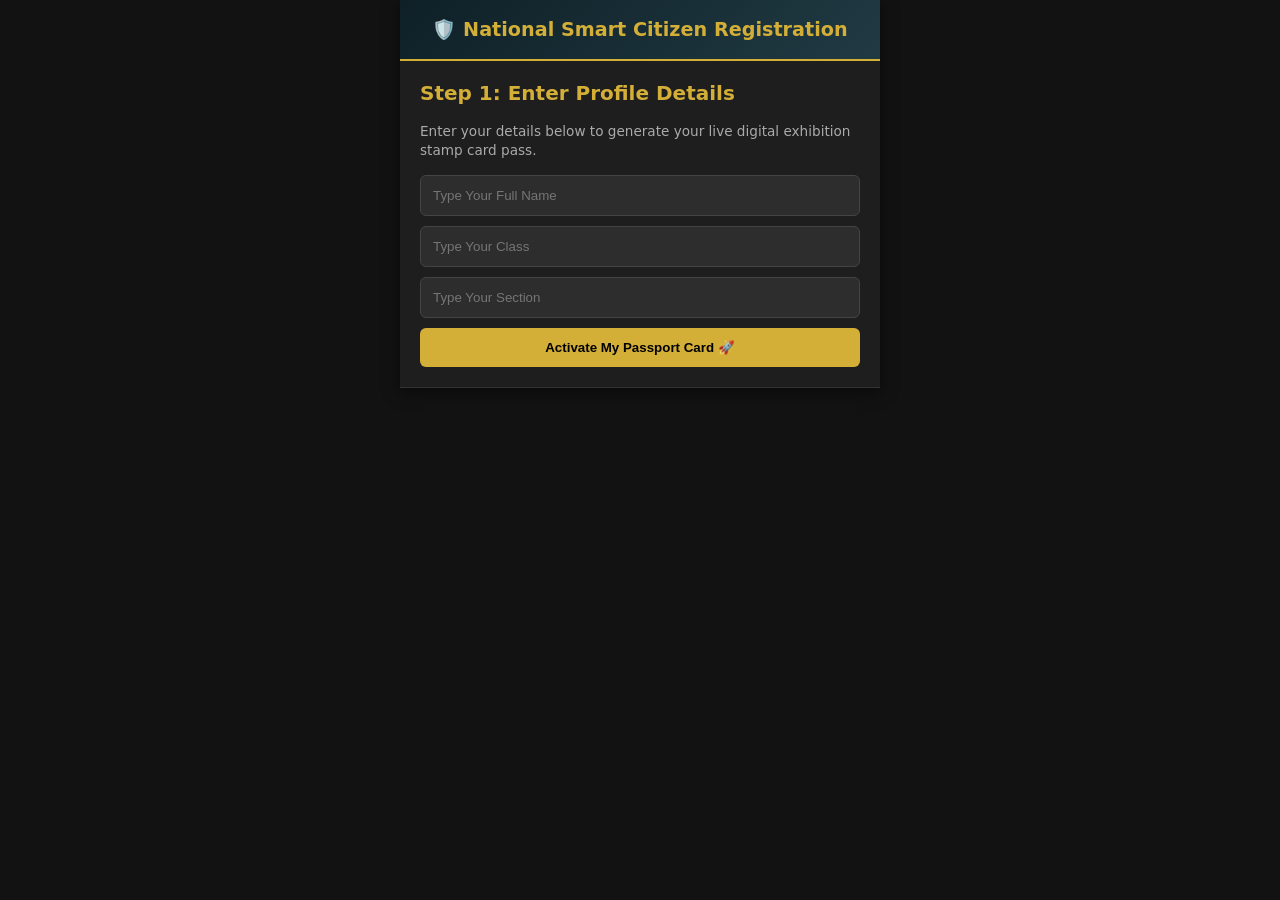
<file: index.html>
<!DOCTYPE html>
<html lang="en">
<head>
  <meta charset="UTF-8">
  <meta name="viewport" content="width=device-width, initial-scale=1.0">
  <title>Smart Citizen Registration</title>
  <link rel="stylesheet" href="style.css">
</head>
<body>
  <div class="app-shell">
    <header>🛡️ National Smart Citizen Registration</header>
    <div class="content-section">
      <h2>Step 1: Enter Profile Details</h2>
      <p class="instruction">Enter your details below to generate your live digital exhibition stamp card pass.</p>
      
      <!-- Standard HTML Form processing handles data routing automatically across all mobile screens -->
      <form action="dashboard.html" method="GET">
        <div class="local-input-group">
          <input type="text" name="name" placeholder="Type Your Full Name" required>
          <input type="text" name="class" placeholder="Type Your Class" required>
          <input type="text" name="section" placeholder="Type Your Section" required>
          <button type="submit">Activate My Passport Card 🚀</button>
        </div>
      </form>
    </div>
  </div>
</body>
</html>
</file>
<file: style.css>
body {
  margin: 0;
  font-family: system-ui, -apple-system, sans-serif;
  background: #121212;
  color: #e0e0e0;
  display: flex;
  justify-content: center;
}
.app-shell {
  width: 100%;
  max-width: 480px;
  background: #1e1e1e;
  box-shadow: 0 4px 15px rgba(0,0,0,0.5);
  position: relative;
}
header {
  background: linear-gradient(135deg, #0f2027, #203a43);
  color: #d4af37;
  padding: 18px;
  font-weight: bold;
  text-align: center;
  font-size: 1.2rem;
  border-bottom: 2px solid #d4af37;
}
.content-section {
  padding: 20px;
  border-bottom: 1px solid #333;
}
.text-center { text-align: center; }
h2 { color: #d4af37; margin-top: 0; font-size: 1.25rem; }
h3 { color: #ffffff; font-size: 1rem; margin: 10px 0 5px 0; font-weight: 500; }
.instruction { color: #aaa; font-size: 0.85rem; margin-bottom: 15px; line-height: 1.4; }
.hidden { display: none !important; }

.local-input-group input {
  width: 100%;
  box-sizing: border-box;
  padding: 12px;
  margin-bottom: 10px;
  background: #2d2d2d;
  border: 1px solid #444;
  color: #fff;
  border-radius: 6px;
}
button {
  width: 100%;
  padding: 12px;
  background: #d4af37;
  color: #000;
  border: none;
  border-radius: 6px;
  font-weight: bold;
  cursor: pointer;
}
.return-hub-btn {
  background: #00e676;
  color: #000;
  margin-top: 20px;
  font-size: 1rem;
}

.profile-summary {
  background: #2d2d2d;
  padding: 10px 15px;
  border-radius: 6px;
  border-left: 4px solid #d4af37;
  margin-bottom: 15px;
}
.profile-summary p { margin: 4px 0; font-size: 0.9rem; }

.visual-gallery { display: flex; flex-direction: column; gap: 20px; }
.gallery-item { background: #252525; padding: 10px; border-radius: 8px; border: 1px solid #333; }
.app-fluid-img { width: 100%; height: auto; display: block; border-radius: 4px; }

/* STAMP BOOK DYNAMIC MAP BOARD OVERLAYS */
.stamp-board-container {
  position: relative;
  width: 100%;
}
.stamps-grid-overlay {
  position: absolute;
  top: 0;
  left: 0;
  width: 100%;
  height: 100%;
  display: grid;
  grid-template-columns: repeat(3, 110px);
  grid-template-rows: repeat(2, 110px);
  justify-content: center;
  align-content: center;
  gap: 15px;
}
.stamp-slot {
  position: relative;
  background: transparent; /* Changed from rgba(0,0,0,0.4) to transparent */
  border: none;             /* Removed the dashed border overlay outline */
  border-radius: 50%;
  display: flex;
  align-items: center;
  justify-content: center;
  overflow: visible;
}

.stamp-img {
  width: 85%;
  height: 85%;
  object-fit: contain;
  transition: filter 0.3s, opacity 0.3s;
}
.opacity-fade {
  filter: grayscale(100%);
  opacity: 0.25;
}
.badge-overlay {
  position: absolute;
  bottom: -4px;
  right: -4px;
  font-size: 0.65rem;
  width: 18px;
  height: 18px;
  border-radius: 50%;
  display: flex;
  align-items: center;
  justify-content: center;
  color: #fff;
  font-weight: bold;
  box-shadow: 0 2px 5px rgba(0,0,0,0.4);
}

/* INTERMEDIARY SCREEN PASSPORT STAMP VIEW STYLE */
.passport-stamp-frame {
  position: relative;
  display: inline-block;
  max-width: 100%;
  border-radius: 8px;
  overflow: hidden;
  box-shadow: 0 8px 25px rgba(0,0,0,0.7);
}
.passport-stamp-frame img {
  display: block;
  width: 100%;
  max-width: 320px;
  height: auto;
}
.ink-stamp-overlay {
  position: absolute;
  top: 50%;
  left: 50%;
  transform: translate(-50%, -50%) rotate(-15deg);
  border: 4px dashed #e53935;
  color: #e53935;
  font-family: 'Impact', sans-serif;
  font-size: 1.6rem;
  padding: 8px 15px;
  text-transform: uppercase;
  background: rgba(30,30,30,0.85);
  border-radius: 6px;
  letter-spacing: 1px;
  pointer-events: none;
  font-weight: bold;
}
/* Bulletproof Screen Visibility Handler */
.hidden {
  display: none !important;
}
.hidden-canvas {
  display: none !important;
}
#lock-overlay {
  background: #252525;
  padding: 30px;
  text-align: center;
  border-radius: 6px;
  color: #ff9800;
  border: 1px dashed #ff9800;
  font-weight: bold;
  margin-top: 15px;
}
</file>
